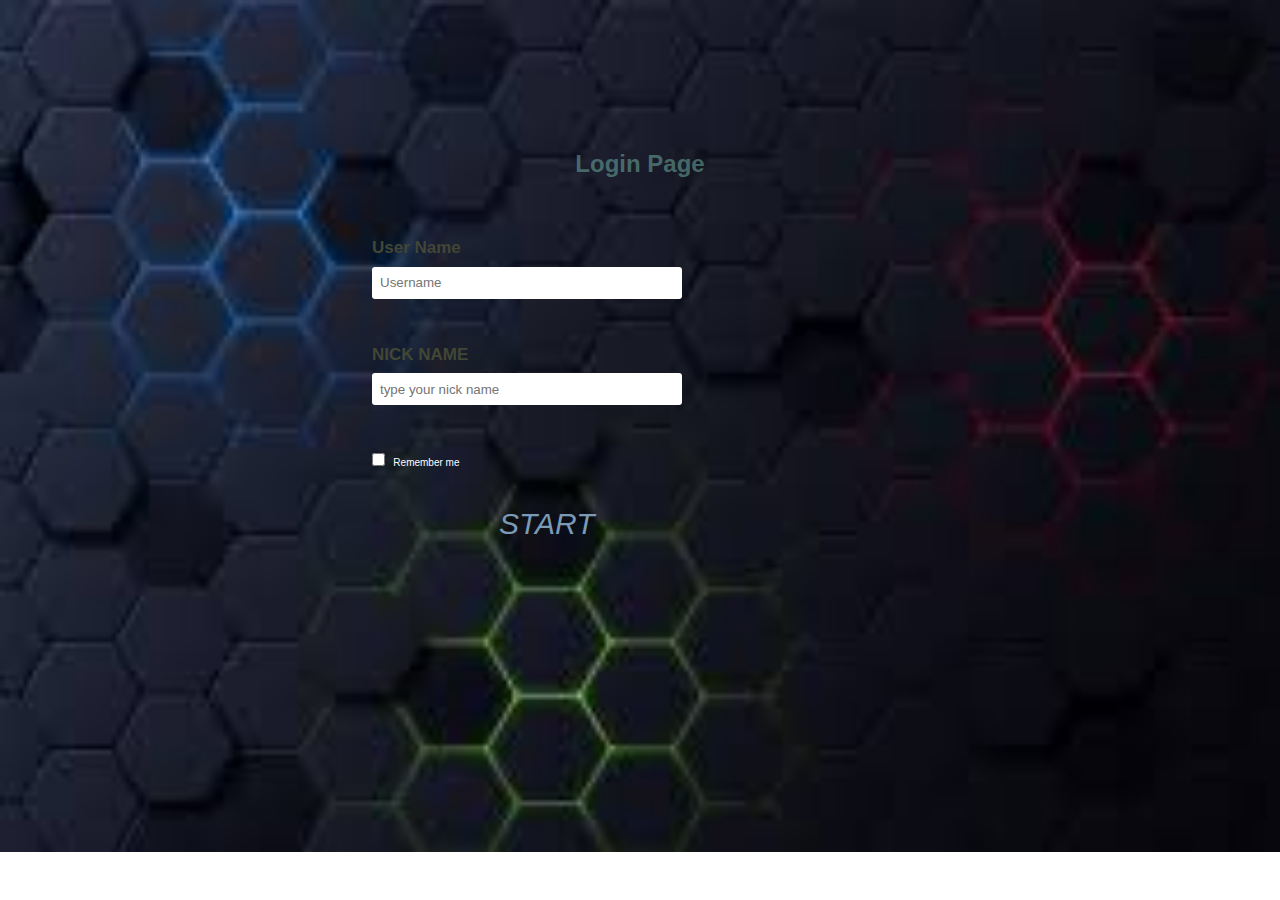
<file: index.html>
<!DOCTYPE html>
<html>
<head>
    <title> SPEED UP</title>
    <link rel="stylesheet" type="text/css" href="SCREEN.css">
</head>
<body>
    <h2>Login Page</h2><br>
    <div class="login">
    <form id="login" method="get" action="login.php">
        <label><b>User Name
        </b>
        </label>
        <input type="text" name="Uname" id="Uname" placeholder="Username">
        <br><br>
        <label><b> NICK NAME
        </b>
        </label>
        <input type="NICK NAME" name="NICK" id="NICK" placeholder="type your nick name">
        <br><br>
        <input type="checkbox" id="check">
        <span>Remember me</span>
        <br><br>
        <a href="./SCREEN2.html" id="start">START</a>
        <br><br>
    </form>
</div>
</body>
</html>
</file>
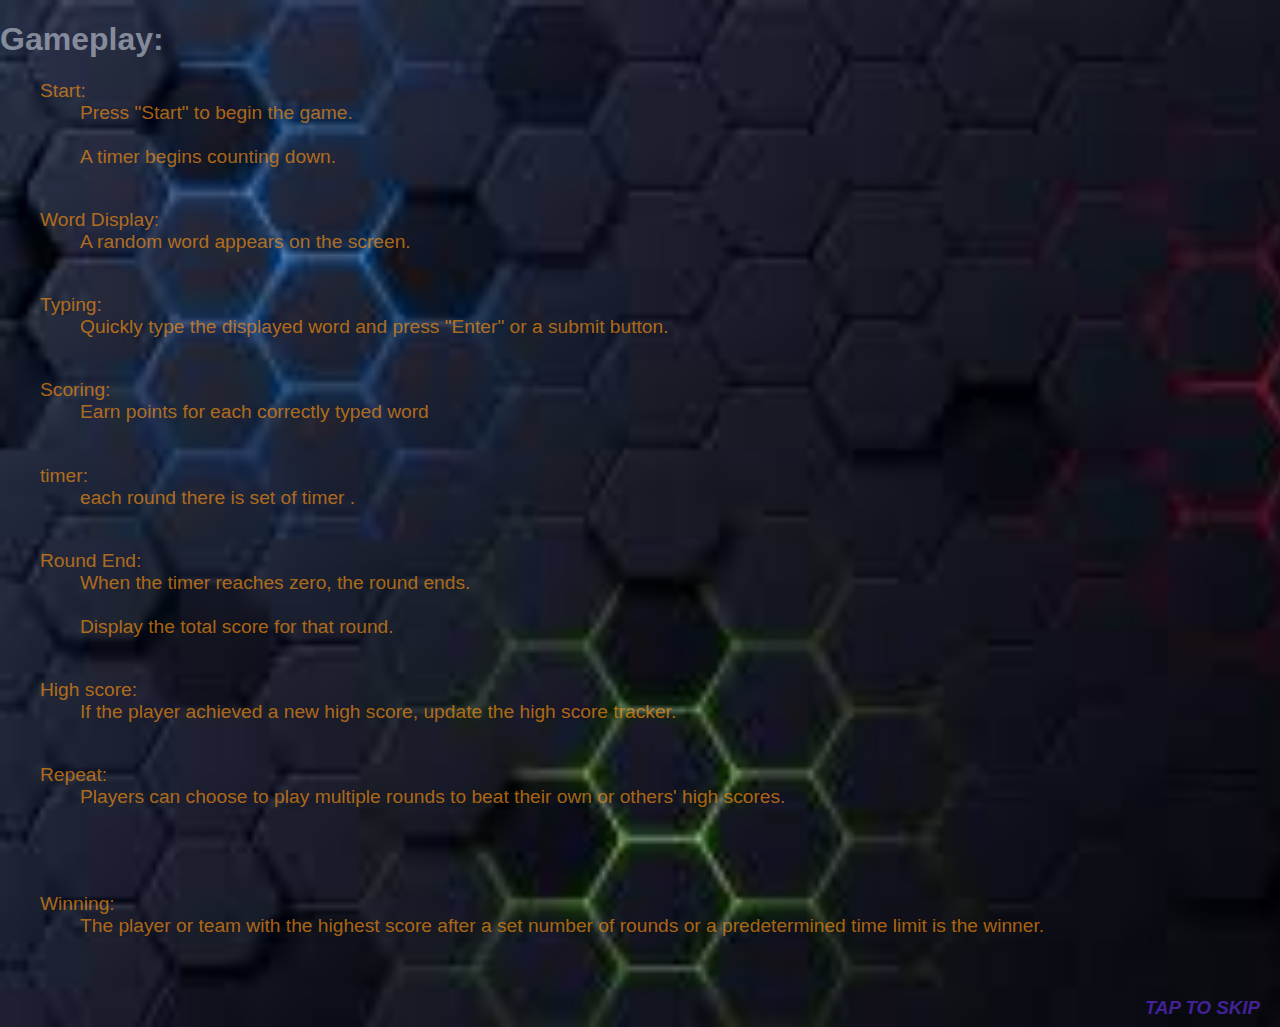
<file: SCREEN2.html>
<!DOCTYPE html>
<html lang="en">
<head>
    <meta charset="UTF-8">
    <meta name="viewport" content="width=device-width, initial-scale=1.0">
    <title> SPEED UP </title>
    <link rel="stylesheet" href="SCREEN2.css">
</head>
<body>
    <h1>Gameplay:</h1>
    <div class="inst">
        <ul class="head"> Start: <br>
         <ol>Press "Start" to begin the game.</ol> <br>
         <ol>A timer begins counting down.</ol><br>
        </ul>
        <ul class="head"> Word Display: <br>
         <ol> A random word appears on the screen.</ol><br>
        </ul>
        <ul class="head">Typing: <br>
            <ol>Quickly type the displayed word and press "Enter" or a submit button.</ol><br>
        </ul>
        <ul class="head">Scoring: <br>
            <ol>Earn points for each correctly typed word</ol><br>
        </ul>
         <ul class="head">timer: <br>
            <ol>each round there is set of timer .</ol><br>
        </ul>
         <ul class="head">Round End:  <br>  
            <ol>When the timer reaches zero, the round ends.</ol><br>
            <ol>Display the total score for that round.</ol><br>
        </ul>
         <ul class="head">High score: <br>
            <ol>If the player achieved a new high score, update the high score tracker.</ol><br>
        </ul>
        <ul class="head">Repeat: <br>
            <ol>Players can choose to play multiple rounds to beat their own or others' high scores.</ol><br> <br> <br>

        </ul>
        
        <ul class="head">Winning:
           <ol> The player or team with the highest score after a set number of rounds or a predetermined time limit is the winner.</ol>
        </ul>
    </div>

      <!-- Audio toggle button -->
      <button id="audioToggle"> Music On / Off </button>

      <audio id="gameAudio" loop>
          <source src="./fast-and-furious-tokyo-drift-instrumental-50706.mp3" type="audio/mp3">
      </audio>
      <audio id="gameAudio" loop volume="0.5">
          <source src="./" type="audio/mp3">
      </audio>
  
    <footer>
        <a href="SCREEN 3.html">
        <h3>
         TAP TO SKIP
        </h3>
    </a>
    </footer>

    <script src="screen2.js"></script>    
</body>
</html>
</file>
<file: SCREEN.css>
*{
    margin: auto;
    padding: auto;
}
body
{
    background-image: url(./speed\ up\ 2.jpeg);
    font-family: 'Arial';
    background-repeat: no-repeat;
    background-size: cover;
}
h2{
    margin-top: 150px;
    text-align: center;
    color: #6eada18c;
}
.login{
        width: 400px;
        /* overflow: hidden; */
        margin: auto;
        margin-top: -50px;
        margin-right: 428px;
        padding: 80px;
        backface-visibility: visible;
        border-radius: 15px ;
        font-size: 30px;
       
}
label{
    color: #424635;
    font-size: 17px;
}
#Uname{
    width: 300px;
    height: 30px;
    border: none;
    border-radius: 3px;
    padding-left: 8px;
}
#NICK{
    width: 300px;
    height: 30px;
    border: none;
    border-radius: 3px;
    padding-left: 8px;

}
#start{
    width: 300px;
    height: 50px;
    border: none;
    border-radius: 17px;
    padding-left: 7px;
    margin-left: 120px;
    font-style: italic;
    color: rgb(122, 154, 181);
    text-decoration-line: none;
    font-size: 30px;
}
#start:hover{
    color: #000b0a;
    text-decoration-line: none;
    font-style: italic;
    box-sizing: border-box;
    background-color:#8aa7a3;
    padding: 10px;

}
span{
    color: white;
    font-size: 10px;
    margin-top: auto;
}
@media only screen and (max-width: 800px) {
    body {
        position: relative;
        top: 0;
        right: 0;
        bottom: 0;
        left: 0;
        background-size: cover;
        background-position: center;
        background-repeat: no-repeat;
        background-attachment: fixed;
    
    }
    .login {
        width: 50%; /* Adjust width for smaller screens */
        margin-right: auto; /* Remove right margin */
        margin-left: auto; /* Center align */
        padding: 40px; /* Reduce padding */
    }

    #Uname, #NICK, #start {
        width: 100%; /* Make input fields and button full width */
        margin-left: 0; /* Remove left margin */
    }

    #start {
        margin-top: 20px; /* Add margin at the top */
        text-align: center; /* Center align button */
    }
}
</file>
<file: SCREEN2.css>
body
{
    margin: 0;
    padding: 0;
    background-image: url(./speed\ up\ 2.jpeg);
    font-family: 'Arial';
    background-repeat: no-repeat;
    background-size: cover;
}
h1{
color: rgba(240, 248, 255, 0.479);
}

.inst{
    font-size: larger;
}
/* Audiotoggle button. */
#audioToggle{
    padding: auto;
    position: relative;
    top: -950px;
    right: -1350px; 
    font-family: New Rocker;
    background-color: rgba(251, 255, 0, 0.84);
    text-align: left;
}
.head{
    color: rgba(255, 150, 13, 0.651);
}
footer{
    text-decoration: none;
    border-radius:17px ;
    margin-right: 20px;
    height: 30px;
    /* background-color: wheat; */
    padding:auto;
}
h3{
    font-style: italic;
    color: rgba(94, 44, 211, 0.697);
    text-align: right;
    }
a{
    text-decoration: none;

}

h3:hover{
    margin: 0%;
    color: #ff0000;
    text-decoration-line: none;
    font-style: italic;
    box-sizing: border-box;
    height: 30px;
    width: auto;
    border-radius: 17px;
    padding: auto;
}

/* Responsive design for mobile version */
@media only screen and (max-width: 760px) {
    body {
        position: relative;
        top: 0;
        right: 0;
        bottom: 0;
        left: 0;
        background-size: cover;
        background-position: center;
        background-repeat: no-repeat;
        background-attachment: fixed;
        z-index: -1;
        overflow-y: scroll;
    
    }

 /* skip    */
footer{
    margin-right: auto;
}

 /* Audiotoggle button  for smaller screens */
 #audioToggle{
    top: -1050px;
    left: 440px;
  }
}
</file>
